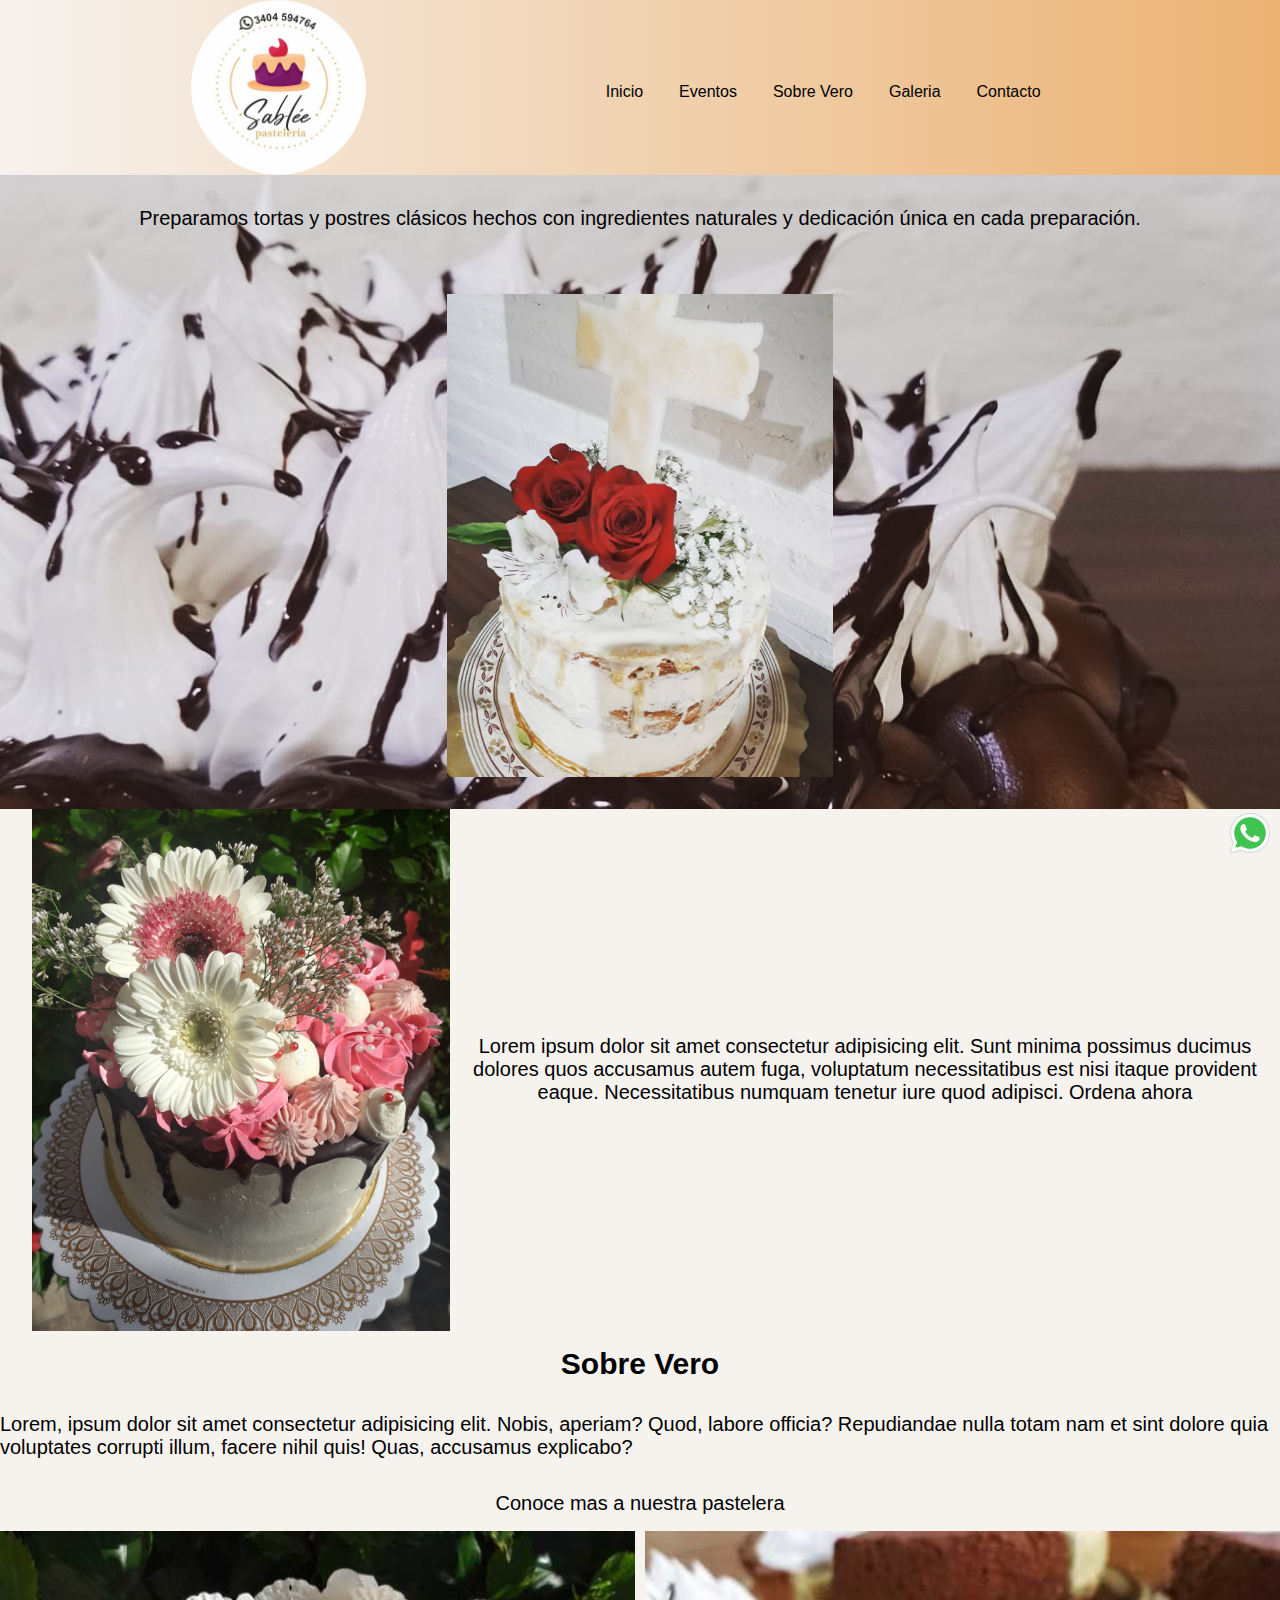
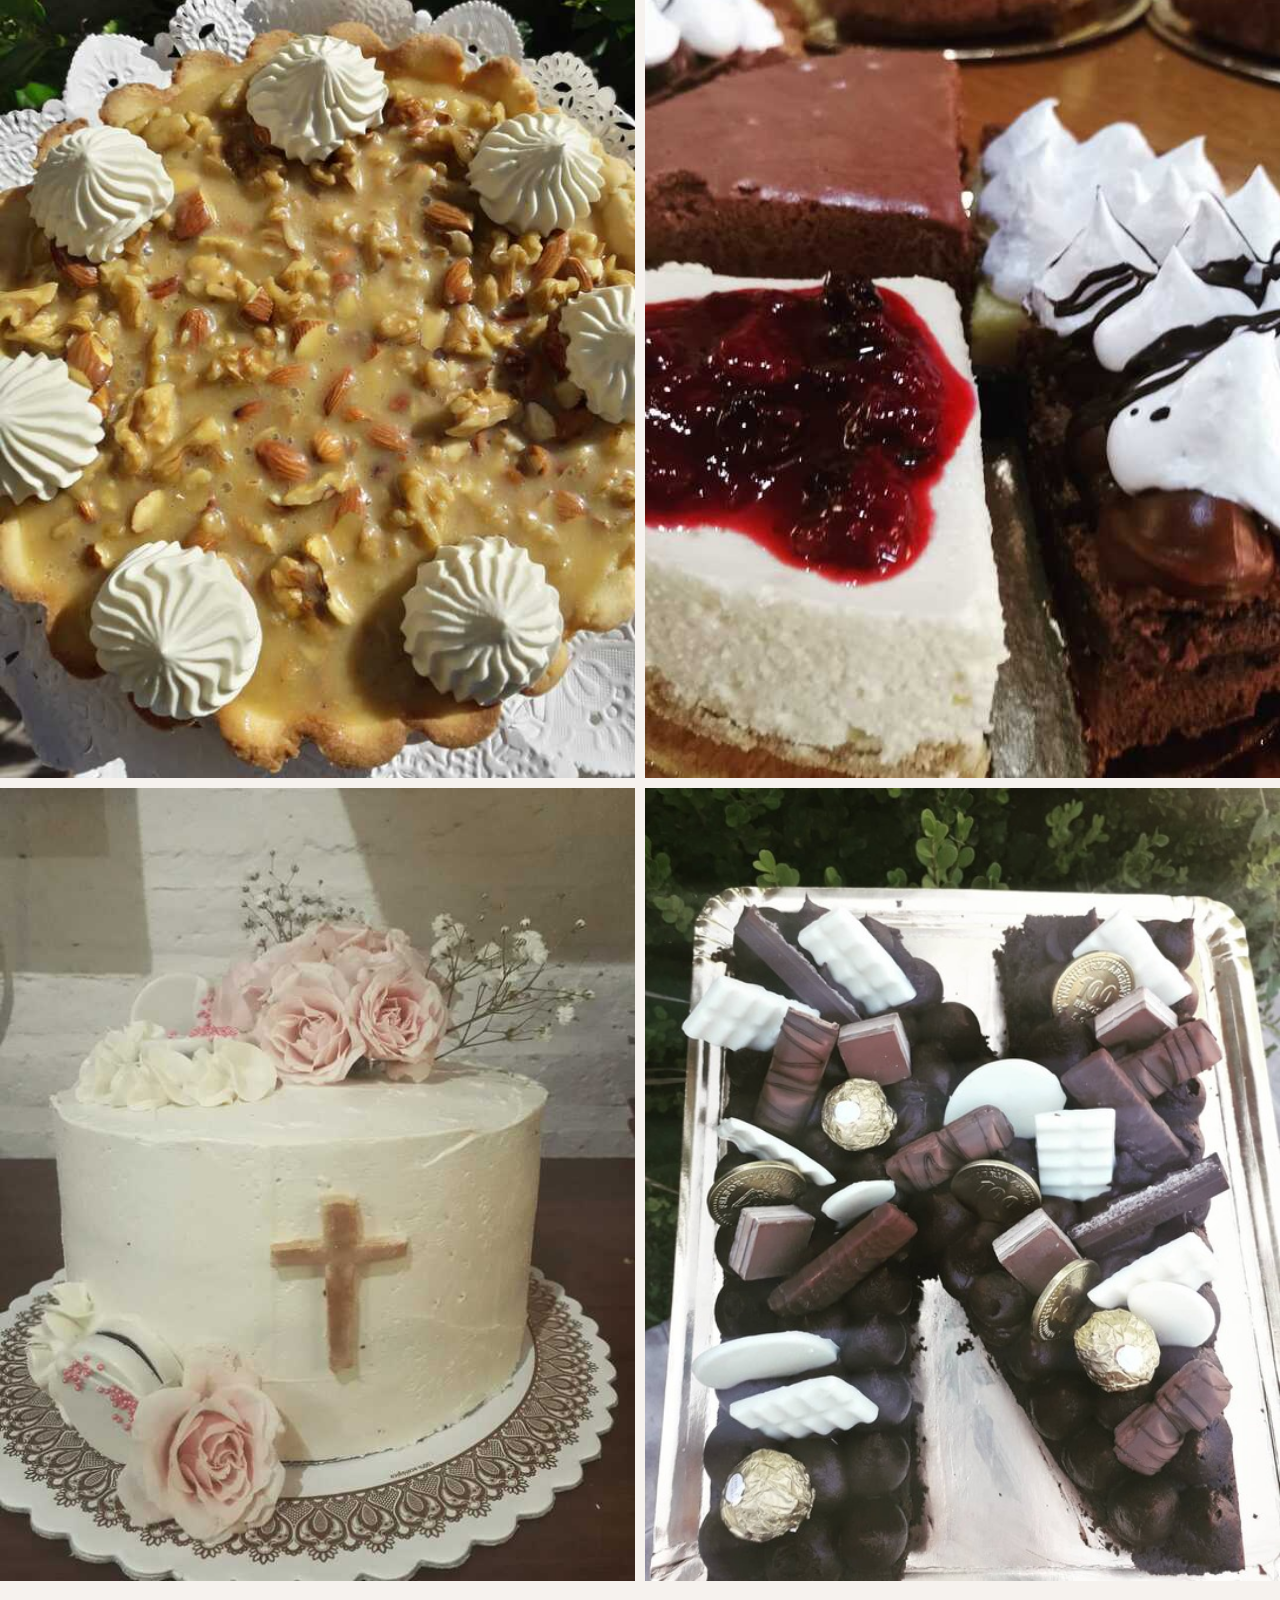
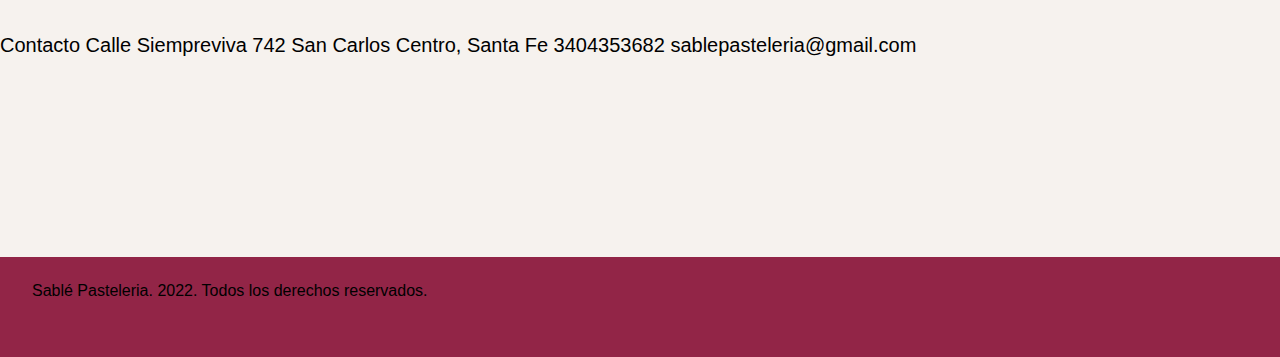
<file: index.html>
<!DOCTYPE html>
<html lang="es">

<head>
    <meta charset="UTF-8">
    <meta http-equiv="X-UA-Compatible" content="IE=edge">
    <meta name="viewport" content="width=device-width, initial-scale=1.0">
    <title>Sablé Pasteleria</title>
    <link rel="stylesheet" href="./style/style.css">
</head>

<body class="mainBody">

    <header class="headerSitio">
        <h1><a href="./index.html">
                <img class="logo" src="./img/sablee-logo1.png" alt="logo-pasteleria" width="175" height="175">
            </a></h1>
        <nav>
            <ul class="navegacion">
                <li><a href="./index.html">Inicio</a></li>
                <li><a href="./pages/eventos.html">Eventos</a></li>
                <li><a href="./pages/sobrevero.html">Sobre Vero</a></li>
                <li><a href="./pages/galeria.html">Galeria</a></li>
                <li><a href="./pages/contacto.html">Contacto</a></li>
            </ul>
        </nav>
    </header>
    <main>

        <section class="seccionUno">
            <p class="parrafoUno">Preparamos tortas y postres clásicos hechos con ingredientes naturales y dedicación
                única en cada preparación.
            </p>
            <img class="imagenUno" src="./img/foto-torta3.jpeg" alt="torta-buttercream">
        </section>

        <div class="botonWhatsApp">
            <a href="https://api.whatsapp.com/send?phone=+543404536328" target="blank"><img
                    src="./img/icono-whatsapp.png" alt="boton-whatsapp"></a>
        </div>



        <section class="seccionDos">
            <p class="parrafoDos">Lorem ipsum dolor sit amet consectetur adipisicing elit. Sunt minima possimus ducimus
                dolores quos
                accusamus autem fuga, voluptatum necessitatibus est nisi itaque provident eaque. Necessitatibus numquam
                tenetur iure quod adipisci.
                <a class="botonOrden" href="./pages/contacto.html">Ordena ahora</a></p>

            <img class="imagenDos" src="./img/foto-torta2.jpeg" alt="torta-flores">
        </section>

        <section class="seccionTres">
            <h2 class="tituloSobreVero">Sobre Vero</h2>
            <p class="parrafoVero">Lorem, ipsum dolor sit amet consectetur adipisicing elit. Nobis, aperiam? Quod,
                labore officia?
                Repudiandae nulla totam nam et sint dolore quia voluptates corrupti illum, facere nihil quis! Quas,
                accusamus explicabo?</p>
            <a class="botonVero" href="./pages/sobrevero.html">Conoce mas a nuestra pastelera</a>
        </section>

        <section class="galeriaSimple">
            <img class="img1" src="./img/foto-tarta1.jpeg" alt="foto-tarta-nueces">
            <img class="img2" src="./img/foto-tortas1.jpeg" alt="foto-tortas-varias">
            <img class="img3" src="./img/torta-confirmacion.jpeg" alt="">
            <img class="img4" src="./img/lettercake.jpeg" alt="">

        </section>

        <section class="seccionInfoRapida">
            <p class="parrafoInfo">
                Contacto

                Calle Siempreviva 742
                San Carlos Centro, Santa Fe
                3404353682
                sablepasteleria@gmail.com
            </p>
            <iframe class="iFrame"
                src="https://www.google.com/maps/embed?pb=!1m18!1m12!1m3!1d3393.570172923776!2d-61.09530668430552!3d-31.727634418551435!2m3!1f0!2f0!3f0!3m2!1i1024!2i768!4f13.1!3m3!1m2!1s0x95b59d9895e7b739%3A0x662f3d6d34bad731!2sTom%C3%A1s%20Lubary%2C%20San%20Carlos%20Centro%2C%20Santa%20Fe!5e0!3m2!1ses!2sar!4v1650145964729!5m2!1ses!2sar"
                width="350" height="200" style="border:0;" allowfullscreen="" loading="lazy"
                referrerpolicy="no-referrer-when-downgrade">
            </iframe>

        </section>
    </main>
    <footer class="footerSitio">
        <p class="parrafoFooter">Sablé Pasteleria. 2022. Todos los derechos reservados.</p>
    </footer>

</body>

</html>
</file>
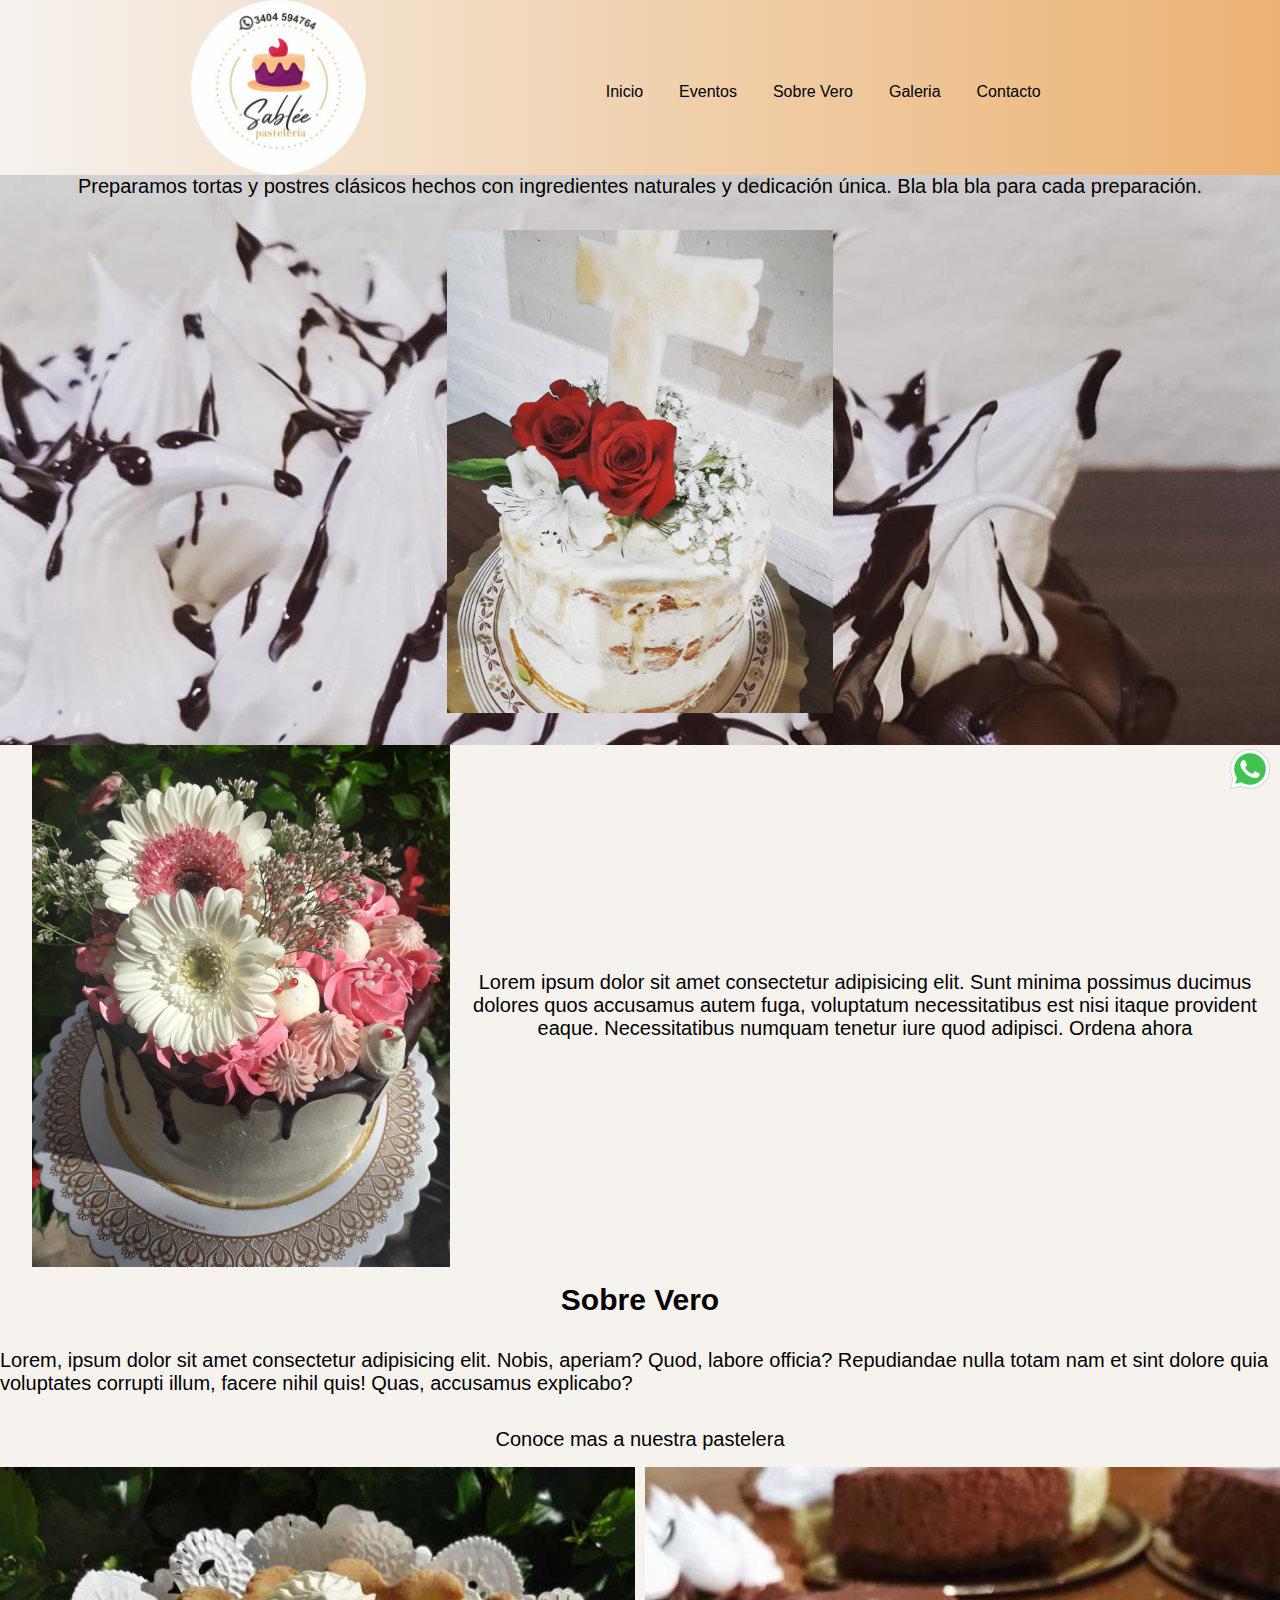
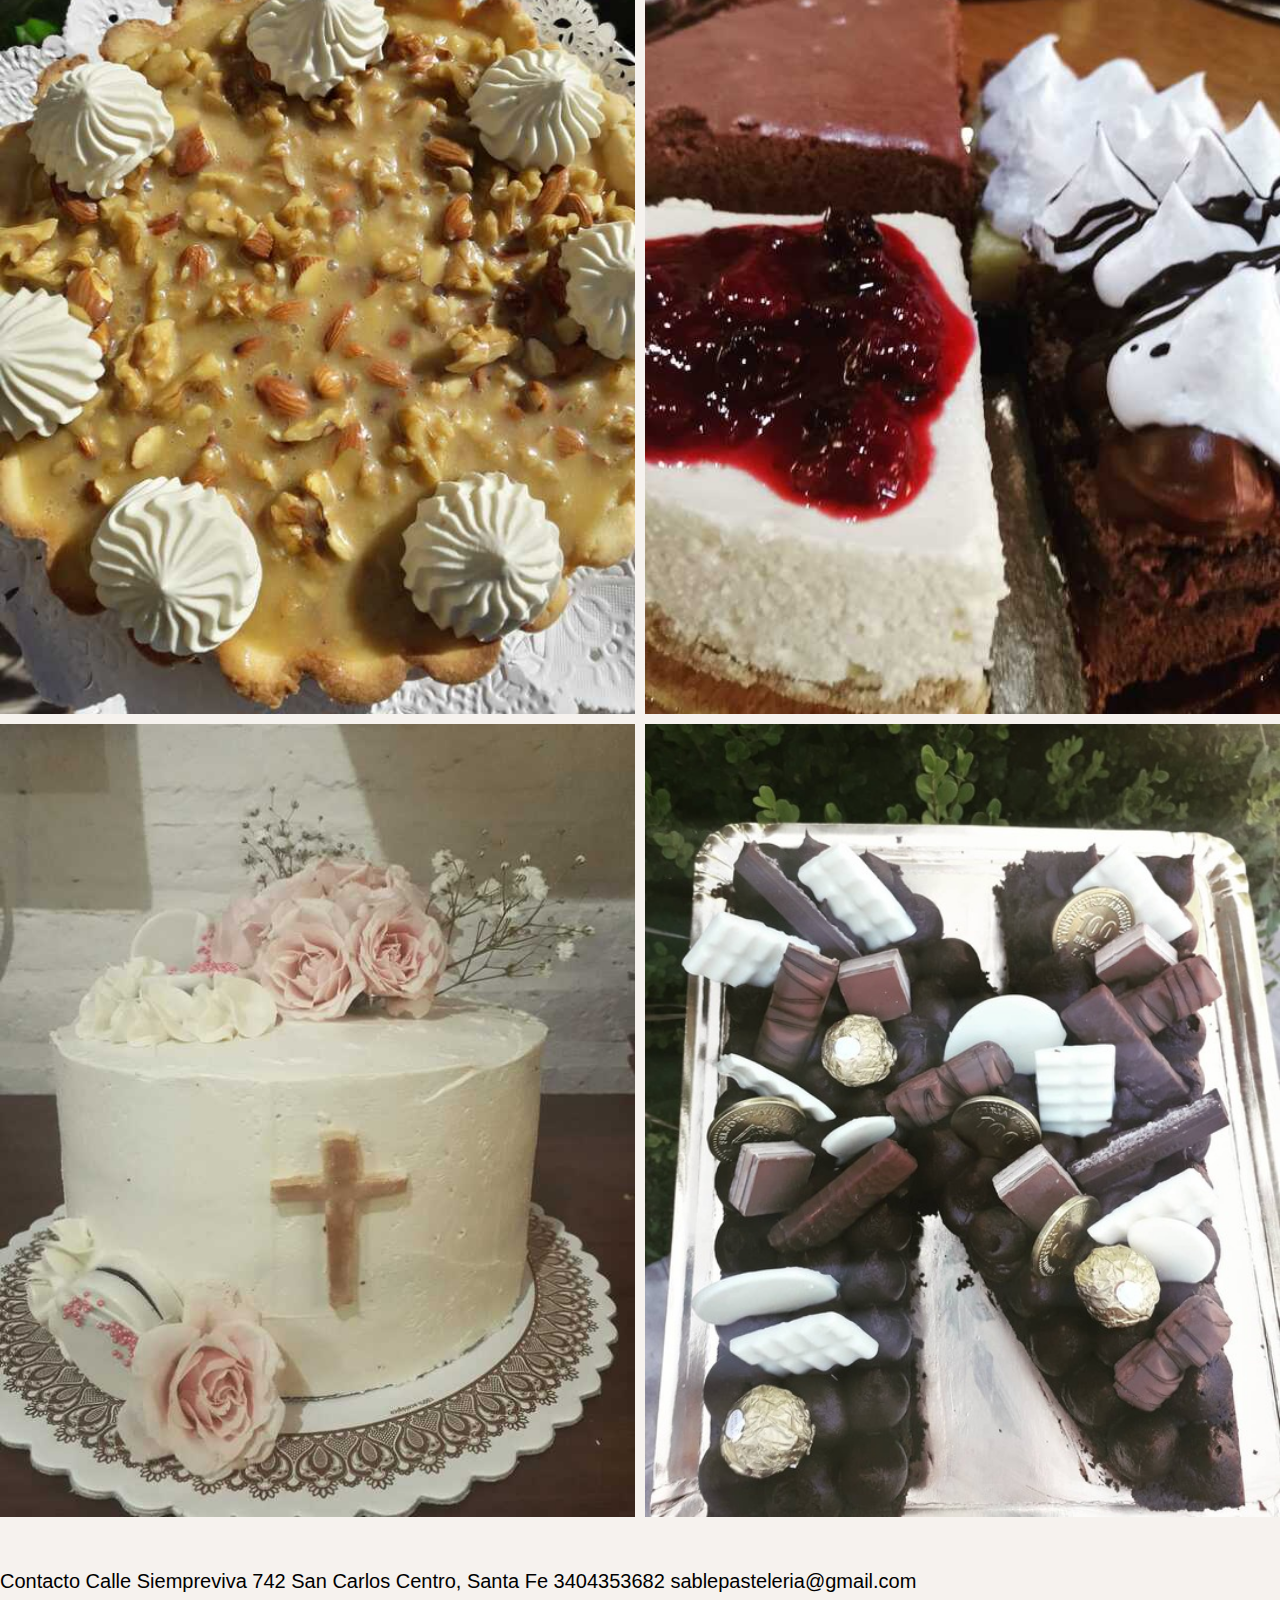
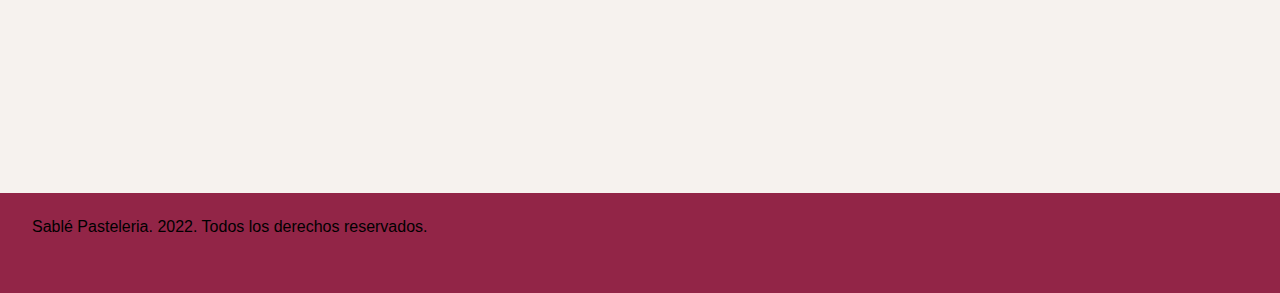
<file: entrega-1/index.html>
<!DOCTYPE html>
<html lang="es">

<head>
    <meta charset="UTF-8">
    <meta http-equiv="X-UA-Compatible" content="IE=edge">
    <meta name="viewport" content="width=device-width, initial-scale=1.0">
    <title>Sablé Pasteleria</title>
    <link rel="stylesheet" href="./style/style.css">
</head>

<body class="mainBody">

    <header class="headerSitio">
        <h1><a href="./index.html">
                <img class="logo" src="./img/sablee-logo1.png" alt="logo-pasteleria" width="175" height="175">
            </a></h1>
        <nav>
            <ul class="navegacion">
                <li><a href="./index.html">Inicio</a></li>
                <li><a href="./pages/eventos.html">Eventos</a></li>
                <li><a href="./pages/sobrevero.html">Sobre Vero</a></li>
                <li><a href="./pages/galeria.html">Galeria</a></li>
                <li><a href="./pages/contacto.html">Contacto</a></li>
            </ul>
        </nav>
    </header>
    <main>

        <section class="seccionUno">
            <p class="parrafoUno">Preparamos tortas y postres clásicos hechos con ingredientes naturales y dedicación
                única. Bla bla bla
                para cada preparación.
            </p>
            <img class="imagenUno" src="./img/foto-torta3.jpeg" alt="torta-buttercream">
        </section>

        <div class="botonWhatsApp">
            <a href="https://api.whatsapp.com/send?phone=+543404536328" target="blank"><img
                    src="./img/icono-whatsapp.png" alt="boton-whatsapp"></a>
        </div>



        <section class="seccionDos">
            <p class="parrafoDos">Lorem ipsum dolor sit amet consectetur adipisicing elit. Sunt minima possimus ducimus
                dolores quos
                accusamus autem fuga, voluptatum necessitatibus est nisi itaque provident eaque. Necessitatibus numquam
                tenetur iure quod adipisci.
                <a class="botonOrden" href="./pages/contacto.html">Ordena ahora</a></p>

            <img class="imagenDos" src="./img/foto-torta2.jpeg" alt="torta-flores">
        </section>

        <section class="seccionTres">
            <h2 class="tituloSobreVero">Sobre Vero</h2>
            <p class="parrafoVero">Lorem, ipsum dolor sit amet consectetur adipisicing elit. Nobis, aperiam? Quod,
                labore officia?
                Repudiandae nulla totam nam et sint dolore quia voluptates corrupti illum, facere nihil quis! Quas,
                accusamus explicabo?</p>
            <a class="botonVero" href="./pages/sobrevero.html">Conoce mas a nuestra pastelera</a>
        </section>

        <section class="galeriaSimple">
            <img class="img1" src="./img/foto-tarta1.jpeg" alt="foto-tarta-nueces">
            <img class="img2" src="./img/foto-tortas1.jpeg" alt="foto-tortas-varias">
            <img class="img3" src="./img/torta-confirmacion.jpeg" alt="">
            <img class="img4" src="./img/lettercake.jpeg" alt="">

        </section>

        <section class="seccionInfoRapida">
            <p class="parrafoInfo">
                Contacto

                Calle Siempreviva 742
                San Carlos Centro, Santa Fe
                3404353682
                sablepasteleria@gmail.com
            </p>
            <iframe class="iFrame"
                src="https://www.google.com/maps/embed?pb=!1m18!1m12!1m3!1d3393.570172923776!2d-61.09530668430552!3d-31.727634418551435!2m3!1f0!2f0!3f0!3m2!1i1024!2i768!4f13.1!3m3!1m2!1s0x95b59d9895e7b739%3A0x662f3d6d34bad731!2sTom%C3%A1s%20Lubary%2C%20San%20Carlos%20Centro%2C%20Santa%20Fe!5e0!3m2!1ses!2sar!4v1650145964729!5m2!1ses!2sar"
                width="350" height="200" style="border:0;" allowfullscreen="" loading="lazy"
                referrerpolicy="no-referrer-when-downgrade">
            </iframe>

        </section>
    </main>
    <footer class="footerSitio">
        <p class="parrafoFooter">Sablé Pasteleria. 2022. Todos los derechos reservados.</p>
    </footer>

</body>

</html>
</file>
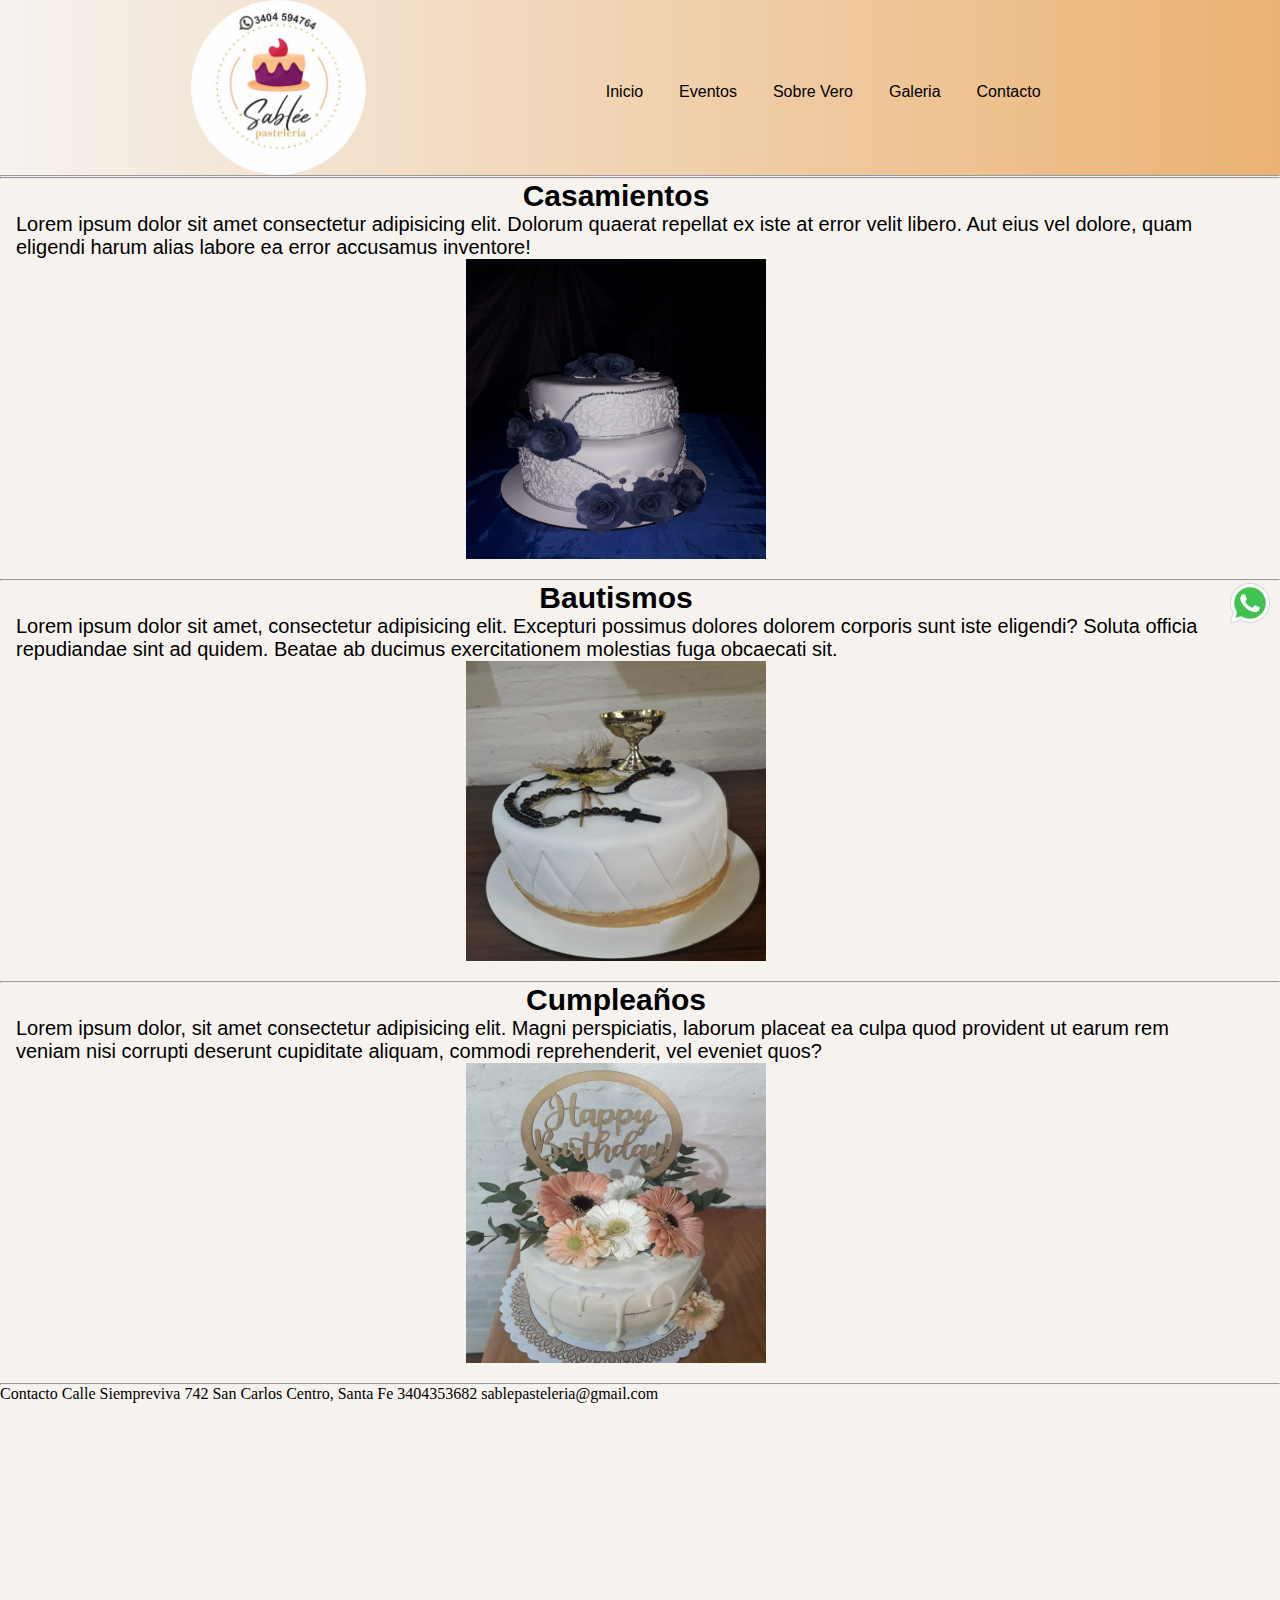
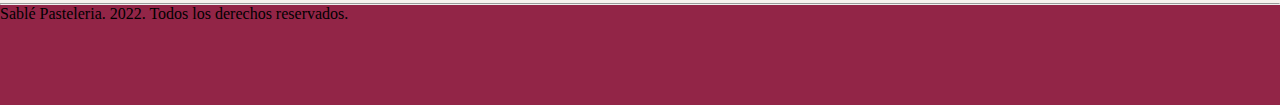
<file: pages/eventos.html>
<!DOCTYPE html>
<html lang="es">

<head>
    <meta charset="UTF-8">
    <meta http-equiv="X-UA-Compatible" content="IE=edge">
    <meta name="viewport" content="width=device-width, initial-scale=1.0">
    <title>Eventos - Sablé Pasteleria</title>
    <link rel="stylesheet" href="../style/style.css">
</head>

<body class="eventosBody">
   
    <header class="headerSitio">
        <h1><a href="../index.html">
            <img src="../img/sablee-logo1.png" alt="logo-pasteleria" width="175" height="175">
        </a></h1>
        <nav>
            <ul class="navegacion">
                <li class="navItem"><a href="../index.html">Inicio</a></li>
                <li class="navItem"><a href="../pages/eventos.html">Eventos</a></li>
                <li class="navItem"><a href="../pages/sobrevero.html">Sobre Vero</a></li>
                <li class="navItem"><a href="../pages/galeria.html">Galeria</a></li>
                <li class="navItem"><a href="../pages/contacto.html">Contacto</a></li>
            </ul>
        </nav>
    </header>
    <hr>
    <main>
       
        <hr>
        <section class="seccionCasamientos">
            <h2>Casamientos</h2>
            <p>
                Lorem ipsum dolor sit amet consectetur adipisicing elit. Dolorum quaerat repellat ex iste at error velit
                libero. Aut eius vel dolore, quam eligendi harum alias labore ea error accusamus inventore!
            </p>
            <img src="../img/foto-casamiento1.jpeg" alt="torta-casamiento" height="300" width="300">
        </section>
        
        <div class="botonWhatsApp">
            <a href="https://api.whatsapp.com/send?phone=+543404536328" target="blank"><img src="../img/icono-whatsapp.png" alt="boton-whatsapp"></a>
        </div>

        <hr>

        <section class="seccionBautismos">
            <h2>Bautismos</h2>
            <p>
                Lorem ipsum dolor sit amet, consectetur adipisicing elit. Excepturi possimus dolores dolorem corporis
                sunt iste eligendi? Soluta officia repudiandae sint ad quidem. Beatae ab ducimus exercitationem
                molestias fuga obcaecati sit.
            </p>
            <img src="../img/foto-bautismo1.jpeg" alt="torta-bautismo" height="300" width="300">
        </section>

        <hr>

        <section class="seccionCumpleanos">
            <h2>Cumpleaños</h2>
            <p>
                Lorem ipsum dolor, sit amet consectetur adipisicing elit. Magni perspiciatis, laborum placeat ea culpa
                quod provident ut earum rem veniam nisi corrupti deserunt cupiditate aliquam, commodi reprehenderit, vel
                eveniet quos?
            </p>
            <img src="../img/foto-cumple1.jpeg" alt="torta-cumpleaños" height="300" width="300">
        </section>
        <hr>
        <section class="seccionInfoRapida">
            <p>
                Contacto
    
                Calle Siempreviva 742
                San Carlos Centro, Santa Fe
                3404353682
                sablepasteleria@gmail.com
            </p>
            <iframe
                src="https://www.google.com/maps/embed?pb=!1m18!1m12!1m3!1d3393.570172923776!2d-61.09530668430552!3d-31.727634418551435!2m3!1f0!2f0!3f0!3m2!1i1024!2i768!4f13.1!3m3!1m2!1s0x95b59d9895e7b739%3A0x662f3d6d34bad731!2sTom%C3%A1s%20Lubary%2C%20San%20Carlos%20Centro%2C%20Santa%20Fe!5e0!3m2!1ses!2sar!4v1650145964729!5m2!1ses!2sar"
                width="350" height="200" style="border:0;" allowfullscreen="" loading="lazy"
                referrerpolicy="no-referrer-when-downgrade">
            </iframe>
            
        </section>
    </main>

    <hr>
    <footer class="footerSitio">
        <p>Sablé Pasteleria. 2022. Todos los derechos reservados.</p>
    </footer>
</body>

</html>
</file>
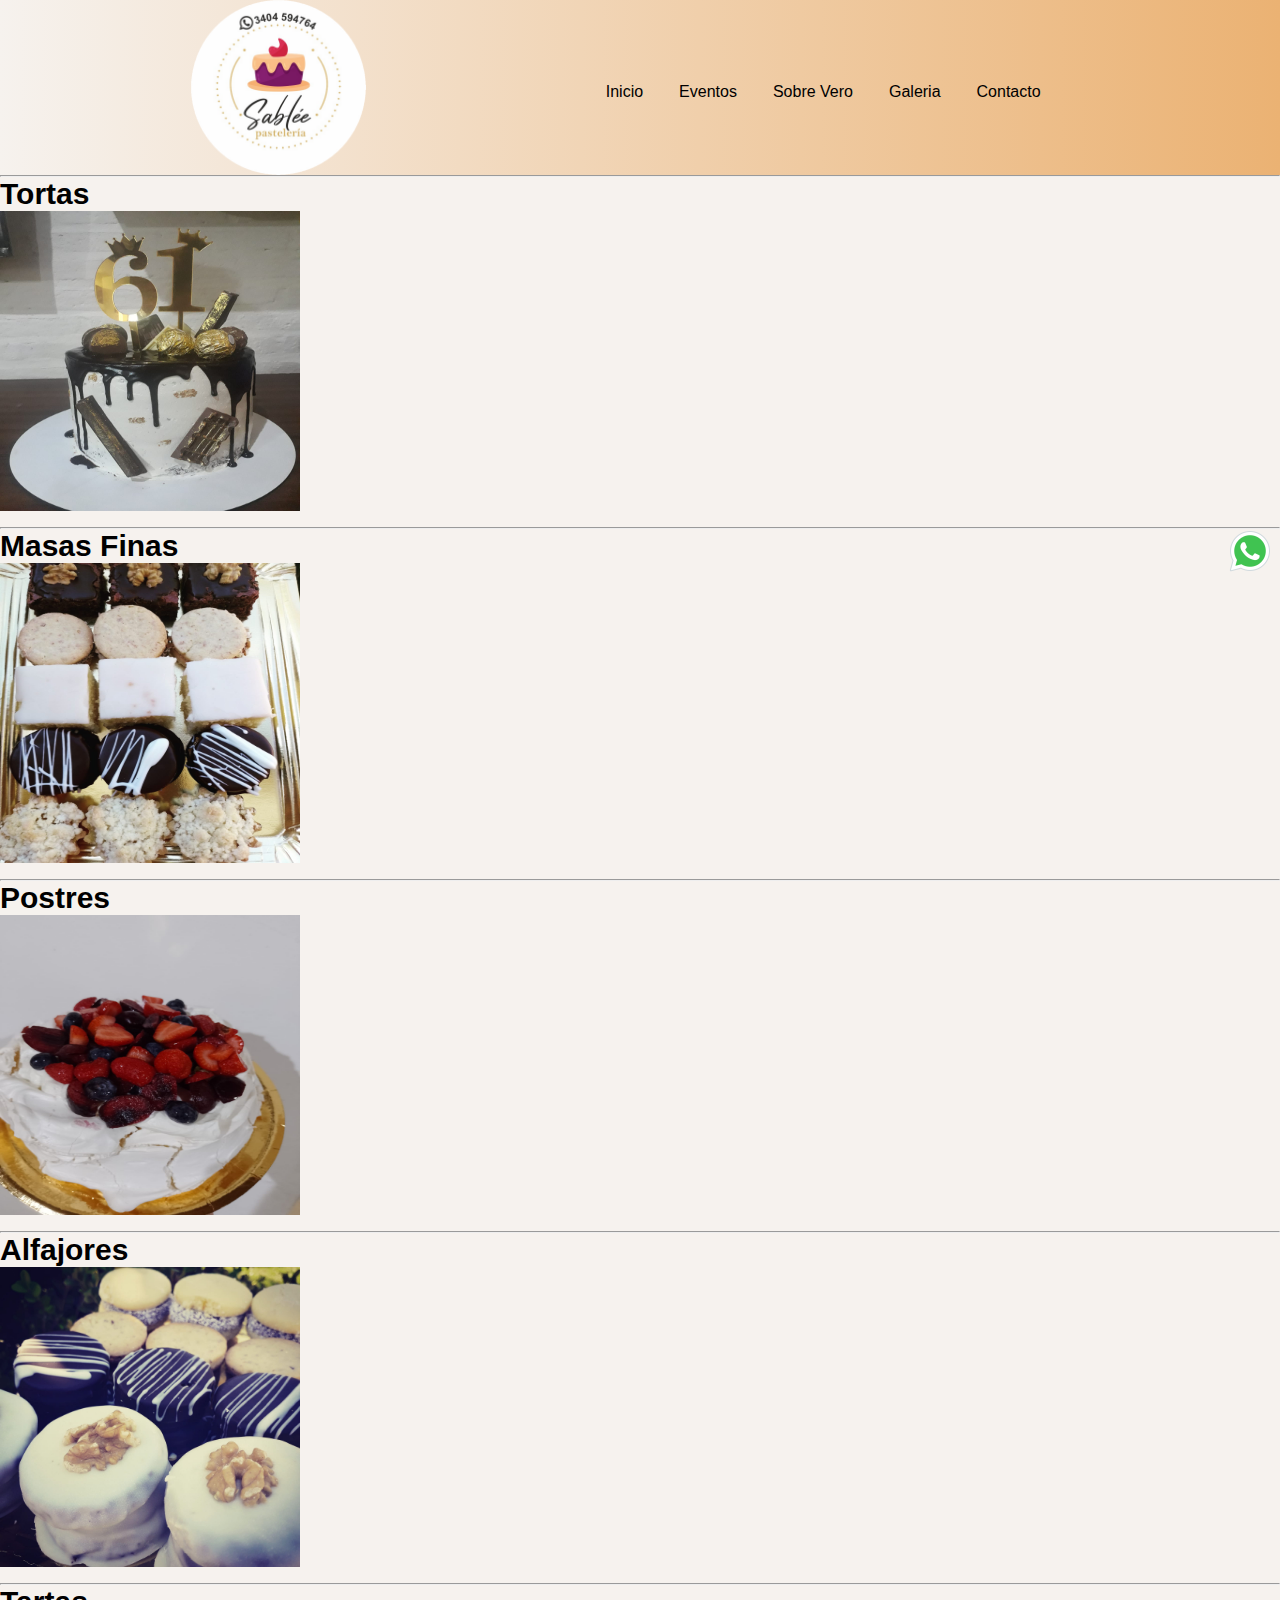
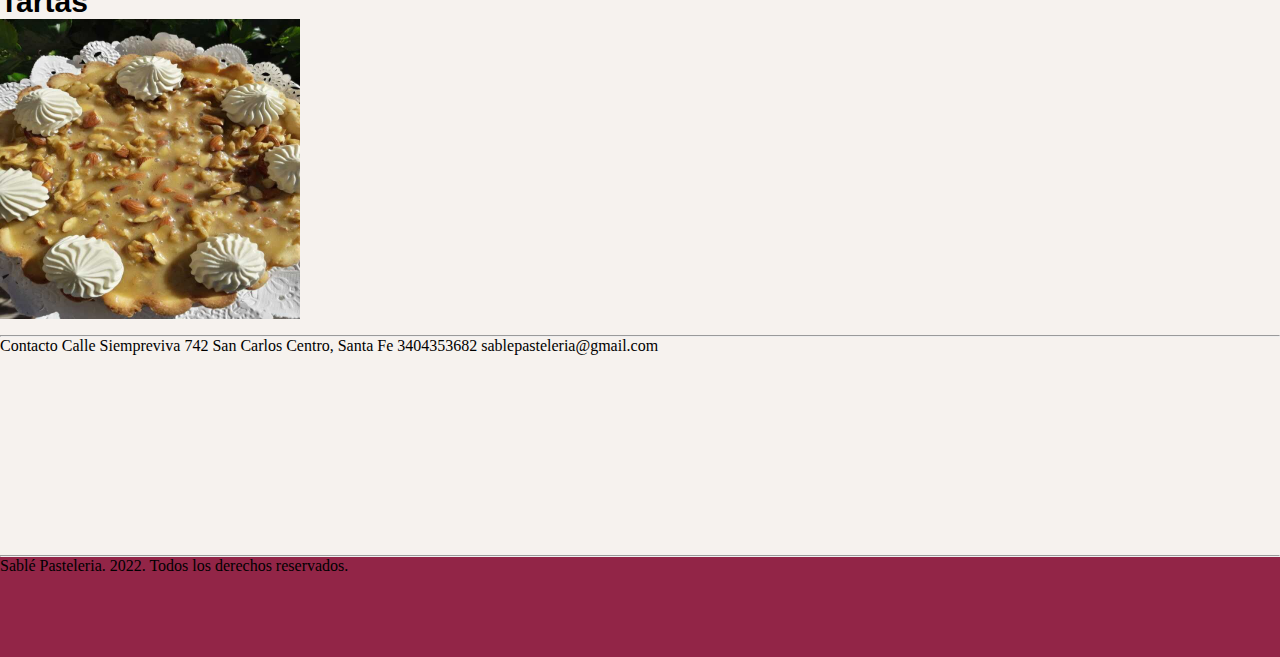
<file: pages/galeria.html>
<!DOCTYPE html>
<html lang="es">
<head>
    <meta charset="UTF-8">
    <meta http-equiv="X-UA-Compatible" content="IE=edge">
    <meta name="viewport" content="width=device-width, initial-scale=1.0">
    <title>Galeria - Sablé Pasteleria</title>
    <link rel="stylesheet" href="../style/style.css">
</head>
<body class="galeriaBody">
    
    <header class="headerSitio">
        <h1><a href="../index.html">
            <img src="../img/sablee-logo1.png" alt="logo-pasteleria" width="175" height="175">
        </a></h1>
        <nav>
            <ul class="navegacion">
                <li class="navItem"><a href="../index.html">Inicio</a></li>
                <li class="navItem"><a href="../pages/eventos.html">Eventos</a></li>
                <li class="navItem"><a href="../pages/sobrevero.html">Sobre Vero</a></li>
                <li class="navItem"><a href="../pages/galeria.html">Galeria</a></li>
                <li class="navItem"><a href="../pages/contacto.html">Contacto</a></li>
            </ul>
        </nav>
    </header>
    <main>
        
        <hr>
        <section class= "seccionTortas">
            <h2>Tortas</h2>
            <img src="../img/foto-cumple2.jpeg" alt="torta-dripcake" height="300" width="300">
        </section>

        <div class="botonWhatsApp">
            <a href="https://api.whatsapp.com/send?phone=+543404536328" target="blank"><img src="../img/icono-whatsapp.png" alt="boton-whatsapp"></a>
        </div>
        
        <hr>

        <section class="seccionMasasFinas">
            <h2>Masas Finas</h2>
            <img src="../img/foto.masasdulces1.jpeg" alt="masas-finas" height="300" width="300">
        </section>
        
        <hr>

        <section class="seccionPostres">
            <h2>Postres</h2>
            <img src="../img/foto-postre1.jpeg" alt="postre-cheesecake" height="300" width="300">
        </section>

        <hr>

        <section class="seccionAlfajores">
            <h2>Alfajores</h2>
            <img src="../img/foto-alfajores1.jpeg" alt="aljores-varios" height="300" width="300">
        </section>

        <hr>

        <section class="seccionTartas">
            <h2>Tartas</h2>
            <img src="../img/foto-tarta1.jpeg" alt="foto-tarta-nueces" height="300" width="300">
        </section>
        <hr>
        <section class="seccionInfoRapida">
            <p>
                Contacto
    
                Calle Siempreviva 742
                San Carlos Centro, Santa Fe
                3404353682
                sablepasteleria@gmail.com
            </p>
            <iframe
                src="https://www.google.com/maps/embed?pb=!1m18!1m12!1m3!1d3393.570172923776!2d-61.09530668430552!3d-31.727634418551435!2m3!1f0!2f0!3f0!3m2!1i1024!2i768!4f13.1!3m3!1m2!1s0x95b59d9895e7b739%3A0x662f3d6d34bad731!2sTom%C3%A1s%20Lubary%2C%20San%20Carlos%20Centro%2C%20Santa%20Fe!5e0!3m2!1ses!2sar!4v1650145964729!5m2!1ses!2sar"
                width="350" height="200" style="border:0;" allowfullscreen="" loading="lazy"
                referrerpolicy="no-referrer-when-downgrade">
            </iframe>
            
        </section>

     </main>
    
     <hr>

     <footer class="footerSitio">
        <p>Sablé Pasteleria. 2022. Todos los derechos reservados.</p>
    </footer>
</body>

</html>
</file>
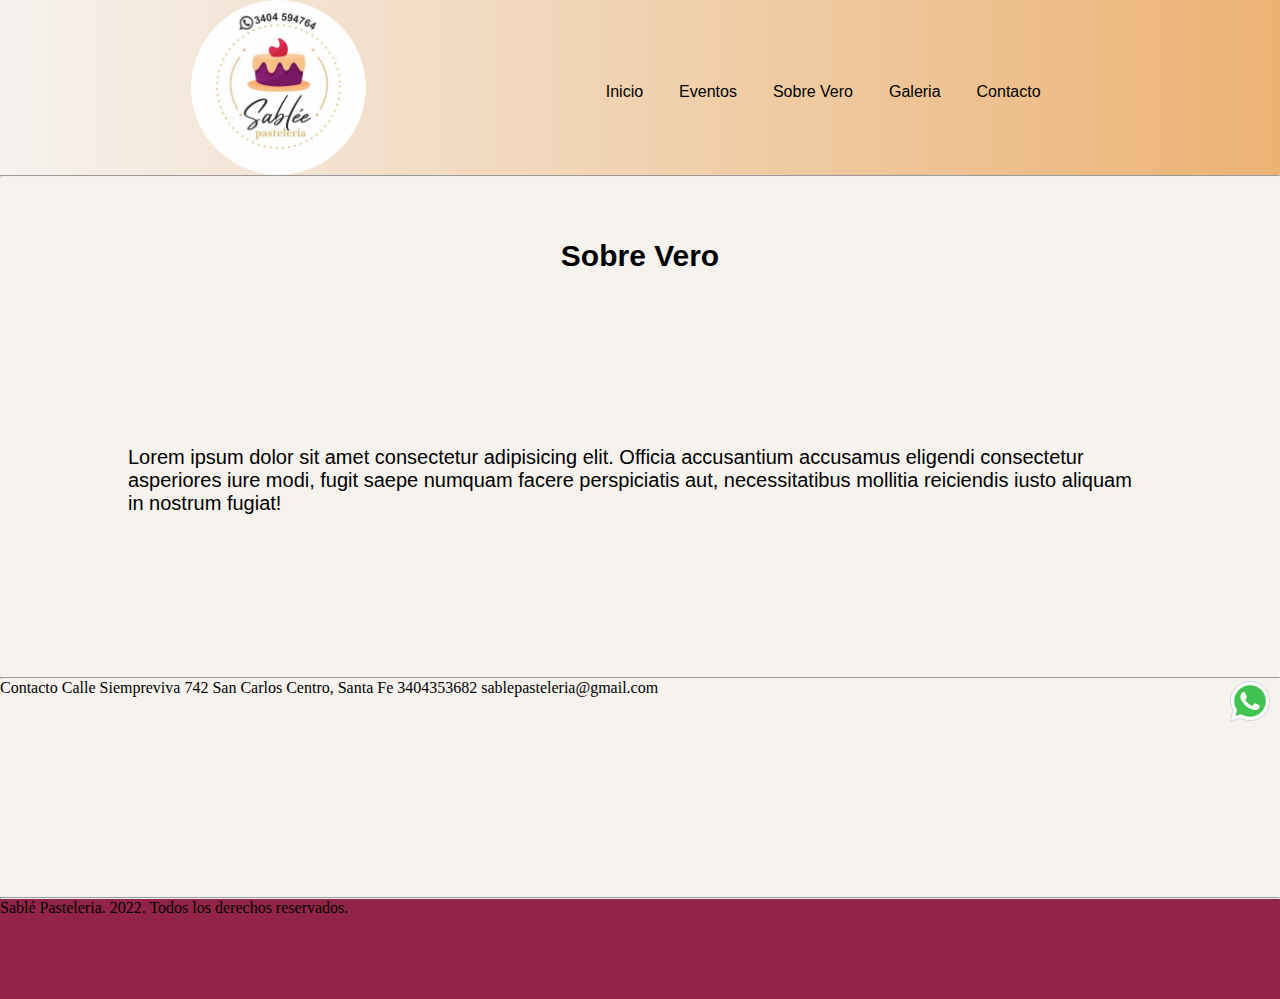
<file: pages/sobrevero.html>
<!DOCTYPE html>
<html lang="es">

<head>
    <meta charset="UTF-8">
    <meta http-equiv="X-UA-Compatible" content="IE=edge">
    <meta name="viewport" content="width=device-width, initial-scale=1.0">
    <title>Sobre Vero - Sablé Pasteleria</title>
    <link rel="stylesheet" href="../style/style.css">
</head>

<body class="infoBody">
     <header class="headerSitio">
        <h1><a href="../index.html">
            <img src="../img/sablee-logo1.png" alt="logo-pasteleria" width="175" height="175">
        </a></h1>
        <nav>
            <ul class="navegacion">
                <li class="navItem"><a href="../index.html">Inicio</a></li>
                <li class="navItem"><a href="../pages/eventos.html">Eventos</a></li>
                <li class="navItem"><a href="../pages/sobrevero.html">Sobre Vero</a></li>
                <li class="navItem"><a href="../pages/galeria.html">Galeria</a></li>
                <li class="navItem"><a href="../pages/contacto.html">Contacto</a></li>
            </ul>

        </nav>
    </header>
    <main>
        
        <hr>
        <section class="sobreVero">
            <h2>Sobre Vero</h2>
            <!--Acá iria una o dos fotos de mi mamá (la pastelera) pero todavia no saque una-->
            <p>Lorem ipsum dolor sit amet consectetur adipisicing elit. Officia accusantium accusamus eligendi
                consectetur asperiores iure modi, fugit saepe numquam facere perspiciatis aut, necessitatibus mollitia
                reiciendis iusto aliquam in nostrum fugiat!</p>
        </section>
        <div class="botonWhatsApp">
            <a href="https://api.whatsapp.com/send?phone=+543404536328" target="blank"><img src="../img/icono-whatsapp.png" alt="boton-whatsapp"></a>
        </div>
        <hr>
        <section class="seccionInfoRapida">
            <p>
                Contacto
    
                Calle Siempreviva 742
                San Carlos Centro, Santa Fe
                3404353682
                sablepasteleria@gmail.com
            </p>
            <iframe
                src="https://www.google.com/maps/embed?pb=!1m18!1m12!1m3!1d3393.570172923776!2d-61.09530668430552!3d-31.727634418551435!2m3!1f0!2f0!3f0!3m2!1i1024!2i768!4f13.1!3m3!1m2!1s0x95b59d9895e7b739%3A0x662f3d6d34bad731!2sTom%C3%A1s%20Lubary%2C%20San%20Carlos%20Centro%2C%20Santa%20Fe!5e0!3m2!1ses!2sar!4v1650145964729!5m2!1ses!2sar"
                width="350" height="200" style="border:0;" allowfullscreen="" loading="lazy"
                referrerpolicy="no-referrer-when-downgrade">
            </iframe>
            
        </section>
    </main>
    <hr>
    <footer class="footerSitio">
        <p>Sablé Pasteleria. 2022. Todos los derechos reservados.</p>
    </footer>
</body>

</html>
</file>
<file: style/style.css>
* {
    margin: 0;
    padding: 0;
    box-sizing: border-box
}

@import url('https://fonts.googleapis.com/css2?family=Roboto:wght@500&display=swap');

/*Probar comentar los height en el caso de que se rompan al probar el responsive
Revisar el ultimo cuarto de la clase de Grids V2 para ir corrigiendo el responsive.*/


.headerSitio {
    position: sticky;
    top: 0;
    height: 175px;
    width: 100%;
    background-image: linear-gradient(to right, #f6f2ee, #ebb273);
    display: flex;
    flex-flow: row wrap;
    justify-content: space-evenly;
    align-items: center;
    grid-area: header;
}

.logo{
    cursor: pointer;
}

li, a {
    font-family: 'Roboto', sans-serif;
    font-weight: 500;
    font-size: 16px;
    text-decoration: none;
    color: black;
    
    
}

.navegacion {
    list-style-type: none;
    padding-right: 2rem;
    padding-left: 2rem;
    flex-flow: column wrap;
}

.navegacion li {
    display: inline-block;
    padding: 1rem;
}

.navegacion li a{
    transition: all 0.3s ease 0s;
    
}

.navegacion li a:hover {
    color: #922547;
    font-size: 20px;
}

.botonWhatsApp img{
    position: fixed;
    right: 0.5%;
    
}

/*PAGINA INDEX*/


.seccionUno {
    font-family: 'Roboto', sans-serif;
    font-size: 20px;
    font-weight: 500;
    height: 23%;
    background-color: #f6f2ee;
    display: flex;
    flex-flow: row-reverse wrap;
    justify-content: center;
    align-items: center;
    background-image: url(../img/foto-torta1.jpeg);
    background-repeat: no-repeat;
    background-size: cover;
    grid-area: seccionUno;
    text-align: center;
    
    
}
.imagenUno {
    padding: 2rem 2rem 2rem 2rem;
    width: 450px;
    height:  auto;
}

.parrafoUno {
    padding: 2rem 1rem 2rem 1rem;
    

}

.seccionDos {
    font-family: 'Roboto', sans-serif;
    font-size: 20px;
    font-weight: 500;
    height: 23% ;
    background-color: #f6f2ee;
    display: flex;
    flex-flow: row;
    justify-content: center;
    align-items: center;
    text-align: center;
    grid-area: seccionDos;
}

.parrafoDos {
    order: 1;
    margin: 5px 5px 5px 5px;
}

.imagenDos {
    width: 450px;
    height: auto;
    padding-left: 2rem;
    order: 0;
}

.botonOrden {
    transition: all 0.3s ease 0s;
    font-family: 'Roboto', sans-serif;
    font-size: 20px;
    font-weight: 500;  
    order: 2;
}

.seccionDos a:hover {
    color: #922547;
}

.seccionTres{
    font-family: 'Roboto', sans-serif;
    background-color: #f6f2ee;
    font-size: 20px;
    font-weight: 500;
    height: 200px ;
    width: 100%;
    display: flex;
    flex-flow: row wrap;
    justify-content: center;
    align-items: center;
    grid-area: seccionTres;
}

.seccionTres a {
    transition: all 0.3s ease 0s;
    font-family: 'Roboto', sans-serif;
    font-size: 20px;
    font-weight: 500;
}

.seccionTres a:hover {
    color: #922547;
}

.tituloSobreVero {
    order: 0;
    text-align: end;
}

.galeriaSimple {
    background-color: #f6f2ee;
    display: grid;
    grid-template-rows: repeat(2, 1fr);
    grid-template-columns: repeat(2, 1fr);
    grid-template-areas:
    "imagen1 imagen2"
    "imagen3 imagen4";
    gap: 10px; 
}

.img1 {
    
    object-fit: cover;
    grid-area: imagen1;
    width: 100%; 
}

.img2 {
    
    object-fit: cover;
    grid-area: imagen2;
    width: 100%;
    height: 100%; 
}

.img3 {
    
    object-fit: cover;
    grid-area: imagen3;
    width: 100%;  
}

.img4 {
    
    object-fit: cover;
    grid-area: imagen4;
    width: 100%;
}

@media screen and (max-width: 768px) {
    .galeriaSimple {
        background-color: #f6f2ee;
        display: grid;
        grid-template-rows: repeat(1, 1fr);
        grid-template-columns: repeat(1, 1fr);
        grid-template-areas:
        "imagen1"
        "imagen2"
        "imagen3"
        "imagen4";
    }  
}

.seccionInfoRapida {
    height: 500px auto;
    width: 100%;
    background-color: #f6f2ee;
    display: flex;
    justify-content: flex-start;
    align-items: flex-start;
    flex-flow:  column wrap;
    grid-area: infoRapida;
}

.parrafoInfo {
    font-family: 'Roboto', sans-serif;
    font-size: 20px;
    font-weight: 500;
    
}


.footerSitio {
    height: 100px;
    width: 100%;
    background-color: #922547;
    display: flex;
    flex-flow: row wrap;
    justify-content: flex-start;
    grid-area: footer;
}

.parrafoFooter {
    font-family: 'Roboto', sans-serif;
    font-size: 16px;
    font-weight: 500;
    padding-top: 25px;
    padding-left: 2rem;
}

/*PAGINA SOBRE VERO*/

.sobreVero  {
    font-family: 'Roboto', sans-serif;
    font-size: 20px;
    font-weight: 500;
    height: 500px ;
    width: 100%;
    background-color: #f6f2ee;
    display: flex;
    flex-flow: row wrap;
    justify-content: center;
    align-items: center;
    grid-area: sobreVero;

}
    
.sobreVero p {
    padding: 50px 10% 100px 10%;
}

/*PAGINA GALERIA*/

.seccionTortas  {
    font-family: 'Roboto', sans-serif;
    font-size: 20px;
    font-weight: 250;
    height: 350px ;
    width: 100%;
    background-color: #f6f2ee;
    display: flex;
    flex-flow: column wrap;
    justify-content: flex-start;
    align-items: flex-start;
    grid-area: tortas;

}

.seccionMasasFinas  {
    font-family: 'Roboto', sans-serif;
    font-size: 20px;
    font-weight: 250;
    height: 350px ;
    width: 100%;
    background-color: #f6f2ee;
    display: flex;
    flex-flow: column wrap;
    justify-content: flex-start;
    align-items: flex-start;
    grid-area: masasFinas;

}

.seccionPostres  {
    font-family: 'Roboto', sans-serif;
    font-size: 20px;
    font-weight: 250;
    height: 350px ;
    width: 100%;
    background-color: #f6f2ee;
    display: flex;
    flex-flow: column wrap;
    justify-content: flex-start;
    align-items: flex-start;
    grid-area: postres;

}

.seccionAlfajores  {
    font-family: 'Roboto', sans-serif;
    font-size: 20px;
    font-weight: 250;
    height: 350px ;
    width: 100%;
    background-color: #f6f2ee;
    display: flex;
    flex-flow: column wrap;
    justify-content: flex-start;
    align-items: flex-start;
    grid-area: alfajores;

}

.seccionTartas  {
    font-family: 'Roboto', sans-serif;
    font-size: 20px;
    font-weight: 250;
    height: 350px ;
    width: 100%;
    background-color: #f6f2ee;
    display: flex;
    flex-flow: column wrap;
    justify-content: flex-start;
    align-items: flex-start;
    grid-area: tartas;
}

/*PAGINA EVENTOS*/

.seccionCasamientos  {
    font-family: 'Roboto', sans-serif;
    font-size: 20px;
    font-weight: 250;
    height: 400px ;
    width: 100%;
    padding-left: 1rem;
    padding-right: 4rem;
    background-color: #f6f2ee;
    display: flex;
    flex-flow: column wrap;
    justify-content: flex-start;
    align-items: center;
    grid-area: casamientos;
}

.seccionCasamientos img {
    height: 300px auto;
    width: 300px auto;
    
}

.seccionBautismos  {
    font-family: 'Roboto', sans-serif;
    font-size: 20px;
    font-weight: 250;
    height: 400px ;
    width: 100%;
    padding-left: 1rem;
    padding-right: 4rem;
    background-color: #f6f2ee;
    display: flex;
    flex-flow: column wrap;
    justify-content: flex-start;
    align-items: center;
    grid-area: bautismos;
}

.seccionBautismos img {
    height: 300px auto;
    width: 300px auto;
    
}

.seccionCumpleanos  {
    font-family: 'Roboto', sans-serif;
    font-size: 20px;
    font-weight: 250;
    height: 400px ;
    width: 100%;
    padding-left: 1rem;
    padding-right: 4rem;
    background-color: #f6f2ee;
    display: flex;
    flex-flow: column wrap;
    justify-content: flex-start;
    align-items: center;
    grid-area: cumpleanos;
}

.seccionCumpleanos img {
    height: 300px auto;
    width: 300px auto;
    
}

/*PAGINA CONTACTO*/

.seccionContacto  {
    font-family: 'Roboto', sans-serif;
    font-size: 20px;
    font-weight: 250;
    height: 550px ;
    width: 100%;
    background-color: #f6f2ee;
    display: flex;
    flex-flow: column wrap;
    justify-content: center;
    align-items: center;
    grid-area: contacto;

}

form {
    width: 90%;
    width: 600px
}

.formularioContacto {
    margin-top: 25px;
    margin-bottom: 30px;
    position: relative;
}

input, textarea {
    width: 100%;
    padding: 10px;
    outline: 0;
    border: 1px solid black;
    color: black;
    background: transparent;
    font-size: 15px;
}

label {
    height: 100%;
    position: absolute;
    left: 0;
    top: 0;
    padding: 10px;
    color: black;
    cursor: text;
    transition: 0.2s;
}

button {
    padding: 0px;
    color: black;
    outline: none;
    background: transparent;
    border: 1px solid black;
    width: 100%;
    cursor: pointer;
}

input:focus~label,
input:valid~label,
textarea:focus~label,
textarea:valid~label {
    top: -35px;
    font-size: 14px;
}

.nombreNumero {
    display: flex;
    align-items: center;
    justify-content: space-between;
}

.nombreNumero .formularioContacto {
    flex-basis: 48%;

}

.mapa {
    font-family: 'Roboto', sans-serif;
    font-size: 20px;
    font-weight: 250;
    height: 400px ;
    width: 100%;
    padding-left: 1rem;
    padding-right: 4rem;
    background-color: #f6f2ee;
    display: flex;
    flex-flow: column;
    justify-content: flex-start;
    align-items: flex-start;
}

/*SITIO VERSION ESCRITORIO*/

@media screen and (max-width:1024px){
    

    .mainBody {
        display: grid;
        grid-template-areas: 
        "header header"
        "seccionUno seccionDos"
        "seccionTres seccionTres"
        "infoRapida infoRapida"
        "imagenCarrete imagenCarrete"
        "imagenCarreteB imagenCarreteB"
        "footer footer";
    }

    .galeriaBody {
        display: grid;
        grid-template-areas: 
        "header"
        "tortas"
        "masasFinas"
        "postres"
        "alfajores"
        "tartas"
        "infoRapida"
        "footer";
    }

    .eventosBody {
        display: grid;
        grid-template-areas: 
        "header header"
        "casamientos casamientos"
        "bautismos bautismos"
        "cumpleanos cumpleanos"
        "infoRapida infoRapida"
        "footer footer";
    }

    .infoBody {
        display: grid;
        grid-template-areas: 
        "header"
        "sobreVero"
        "infoRapida"
        "footer";
    }

    .contactoBody {
        display: grid;
        grid-template-areas: 
        "header"
        "contacto"
        "infoRapida"
        "footer";
    }
}

/*SITIO VERSION TABLETS*/

@media screen and (max-width: 768px) {
    .mainBody {
        display: grid;
        grid-template-areas: 
        "header header"
        "seccionUno seccionDos"
        "seccionTres seccionTres"
        "infoRapida infoRapida"
        "footer footer";
    }

    .eventosBody {
        display: grid;
        grid-template-areas: 
        "header header"
        "casamientos casamientos"
        "bautismos bautismos"
        "cumpleanos cumpleanos"
        "infoRapida infoRapida"
        "footer footer";
    }

    .infoBody {
        display: grid;
        grid-template-areas: 
        "header"
        "sobreVero"
        "infoRapida"
        "footer";
    }

    .eventosBody {
        display: grid;
        grid-template-areas: 
        "header header"
        "casamientos casamientos"
        "bautismos bautismos"
        "cumpleanos cumpleanos"
        "infoRapida infoRapida"
        "footer footer";
    }

    .contactoBody {
        display: grid;
        grid-template-areas: 
        "header"
        "contacto"
        "infoRapida"
        "footer";
    }
}

/*CAMBIOS GENERALES PARA EL RESPONSIVE*/

@media screen and (max-width: 705px) {
    .navegacion {
        flex-flow: column wrap;
    }
    .logo {
        display: none;
    }
}

/*SITIO VERSION CELULAR*/

@media screen and (max-width:411px){
    .mainBody {
        display: grid;
        grid-template-areas: 
        "header header"
        "seccionUno seccionDos"
        "seccionTres seccionTres"
        "infoRapida infoRapida"
        "footer footer";
    }
    


   

    .seccionDos img {
        display: none;
    }

    .eventosBody {
        display: grid;
        grid-template-areas: 
        "header header"
        "casamientos casamientos"
        "bautismos bautismos"
        "cumpleanos cumpleanos"
        "infoRapida infoRapida"
        "footer footer";
    }

    .infoBody {
        display: grid;
        grid-template-areas: 
        "header"
        "sobreVero"
        "infoRapida"
        "footer";
    }

    .galeriaBody {
        display: grid;
        grid-template-areas: 
        "header"
        "tortas"
        "masasFinas"
        "postres"
        "alfajores"
        "tartas"
        "infoRapida"
        "footer";
    }

    .contactoBody {
        display: grid;
        grid-template-areas: 
        "header"
        "contacto"
        "infoRapida"
        "footer";
    }

    .seccionInfoRapida {
        flex-flow: row wrap;
    }

    .seccionInfoRapida iframe {
        width: 350 auto;
        height: 350 auto;
    }
}

@media screen and (max-width: 320px) {
    .headerSitio {
        display: none  ;
    }

    
}

/*Aplica flex column para el nav y el resto de las secciones 
(display column)*/
</file>
<file: entrega-1/style/style.css>
* {
    margin: 0;
    padding: 0;
    box-sizing: border-box
}

@import url('https://fonts.googleapis.com/css2?family=Roboto:wght@500&display=swap');

/*Probar comentar los height en el caso de que se rompan al probar el responsive
Revisar el ultimo cuarto de la clase de Grids V2 para ir corrigiendo el responsive.*/


.headerSitio {
    position: sticky;
    top: 0;
    height: 175px;
    width: 100%;
    background-image: linear-gradient(to right, #f6f2ee, #ebb273);
    display: flex;
    flex-flow: row wrap;
    justify-content: space-evenly;
    align-items: center;
    grid-area: header;
}

.logo{
    cursor: pointer;
}

li, a {
    font-family: 'Roboto', sans-serif;
    font-weight: 500;
    font-size: 16px;
    text-decoration: none;
    color: black;
    
    
}

.navegacion {
    list-style-type: none;
    padding-right: 2rem;
    padding-left: 2rem;
    flex-flow: column wrap;
}

.navegacion li {
    display: inline-block;
    padding: 1rem;
}

.navegacion li a{
    transition: all 0.3s ease 0s;
    
}

.navegacion li a:hover {
    color: #922547;
    font-size: 20px;
}

.botonWhatsApp img{
    position: fixed;
    right: 0.5%;
    
}

/*PAGINA INDEX*/


.seccionUno {
    font-family: 'Roboto', sans-serif;
    font-size: 20px;
    font-weight: 500;
    height: 23%;
    background-color: #f6f2ee;
    display: flex;
    flex-flow: row-reverse wrap;
    justify-content: center;
    align-items: center;
    background-image: url(../img/foto-torta1.jpeg);
    background-repeat: no-repeat;
    background-size: cover;
    grid-area: seccionUno;
    
    
}
.imagenUno {
    padding: 2rem 2rem 2rem 2rem;
    width: 450px;
    height:  auto;
    

    
}

.seccionDos {
    font-family: 'Roboto', sans-serif;
    font-size: 20px;
    font-weight: 500;
    height: 23% ;
    background-color: #f6f2ee;
    display: flex;
    flex-flow: row;
    justify-content: center;
    align-items: center;
    text-align: center;
    grid-area: seccionDos;
}

.parrafoDos {
    order: 1;
    margin: 5px 5px 5px 5px;
}

.imagenDos {
    width: 450px;
    height: auto;
    padding-left: 2rem;
    order: 0;
}

.botonOrden {
    transition: all 0.3s ease 0s;
    font-family: 'Roboto', sans-serif;
    font-size: 20px;
    font-weight: 500;  
    order: 2;
}

.seccionDos a:hover {
    color: #922547;
}

.seccionTres{
    font-family: 'Roboto', sans-serif;
    background-color: #f6f2ee;
    font-size: 20px;
    font-weight: 500;
    height: 200px ;
    width: 100%;
    display: flex;
    flex-flow: row wrap;
    justify-content: center;
    align-items: center;
    grid-area: seccionTres;
}

.seccionTres a {
    transition: all 0.3s ease 0s;
    font-family: 'Roboto', sans-serif;
    font-size: 20px;
    font-weight: 500;
}

.seccionTres a:hover {
    color: #922547;
}

.tituloSobreVero {
    order: 0;
    text-align: end;
}

.galeriaSimple {
    background-color: #f6f2ee;
    display: grid;
    grid-template-rows: repeat(2, 1fr);
    grid-template-columns: repeat(2, 1fr);
    grid-template-areas:
    "imagen1 imagen2"
    "imagen3 imagen4";
    gap: 10px; 
}

.img1 {
    
    object-fit: cover;
    grid-area: imagen1;
    width: 100%; 
}

.img2 {
    
    object-fit: cover;
    grid-area: imagen2;
    width: 100%;
    height: 100%; 
}

.img3 {
    
    object-fit: cover;
    grid-area: imagen3;
    width: 100%;  
}

.img4 {
    
    object-fit: cover;
    grid-area: imagen4;
    width: 100%;
}

@media screen and (max-width: 768px) {
    .galeriaSimple {
        background-color: #f6f2ee;
        display: grid;
        grid-template-rows: repeat(1, 1fr);
        grid-template-columns: repeat(1, 1fr);
        grid-template-areas:
        "imagen1"
        "imagen2"
        "imagen3"
        "imagen4";
    }  
}

.seccionInfoRapida {
    height: 500px auto;
    width: 100%;
    background-color: #f6f2ee;
    display: flex;
    justify-content: flex-start;
    align-items: flex-start;
    flex-flow:  column wrap;
    grid-area: infoRapida;
}

.parrafoInfo {
    font-family: 'Roboto', sans-serif;
    font-size: 20px;
    font-weight: 500;
    
}


.footerSitio {
    height: 100px;
    width: 100%;
    background-color: #922547;
    display: flex;
    flex-flow: row wrap;
    justify-content: flex-start;
    grid-area: footer;
}

.parrafoFooter {
    font-family: 'Roboto', sans-serif;
    font-size: 16px;
    font-weight: 500;
    padding-top: 25px;
    padding-left: 2rem;
}

/*PAGINA SOBRE VERO*/

.sobreVero  {
    font-family: 'Roboto', sans-serif;
    font-size: 20px;
    font-weight: 500;
    height: 500px ;
    width: 100%;
    background-color: #f6f2ee;
    display: flex;
    flex-flow: row wrap;
    justify-content: center;
    align-items: center;
    grid-area: sobreVero;

}
    
.sobreVero p {
    padding: 50px 10% 100px 10%;
}

/*PAGINA GALERIA*/

.seccionTortas  {
    font-family: 'Roboto', sans-serif;
    font-size: 20px;
    font-weight: 250;
    height: 350px ;
    width: 100%;
    background-color: #f6f2ee;
    display: flex;
    flex-flow: column wrap;
    justify-content: flex-start;
    align-items: flex-start;
    grid-area: tortas;

}

.seccionMasasFinas  {
    font-family: 'Roboto', sans-serif;
    font-size: 20px;
    font-weight: 250;
    height: 350px ;
    width: 100%;
    background-color: #f6f2ee;
    display: flex;
    flex-flow: column wrap;
    justify-content: flex-start;
    align-items: flex-start;
    grid-area: masasFinas;

}

.seccionPostres  {
    font-family: 'Roboto', sans-serif;
    font-size: 20px;
    font-weight: 250;
    height: 350px ;
    width: 100%;
    background-color: #f6f2ee;
    display: flex;
    flex-flow: column wrap;
    justify-content: flex-start;
    align-items: flex-start;
    grid-area: postres;

}

.seccionAlfajores  {
    font-family: 'Roboto', sans-serif;
    font-size: 20px;
    font-weight: 250;
    height: 350px ;
    width: 100%;
    background-color: #f6f2ee;
    display: flex;
    flex-flow: column wrap;
    justify-content: flex-start;
    align-items: flex-start;
    grid-area: alfajores;

}

.seccionTartas  {
    font-family: 'Roboto', sans-serif;
    font-size: 20px;
    font-weight: 250;
    height: 350px ;
    width: 100%;
    background-color: #f6f2ee;
    display: flex;
    flex-flow: column wrap;
    justify-content: flex-start;
    align-items: flex-start;
    grid-area: tartas;
}

/*PAGINA EVENTOS*/

.seccionCasamientos  {
    font-family: 'Roboto', sans-serif;
    font-size: 20px;
    font-weight: 250;
    height: 400px ;
    width: 100%;
    padding-left: 1rem;
    padding-right: 4rem;
    background-color: #f6f2ee;
    display: flex;
    flex-flow: column wrap;
    justify-content: flex-start;
    align-items: center;
    grid-area: casamientos;
}

.seccionCasamientos img {
    height: 300px auto;
    width: 300px auto;
    
}

.seccionBautismos  {
    font-family: 'Roboto', sans-serif;
    font-size: 20px;
    font-weight: 250;
    height: 400px ;
    width: 100%;
    padding-left: 1rem;
    padding-right: 4rem;
    background-color: #f6f2ee;
    display: flex;
    flex-flow: column wrap;
    justify-content: flex-start;
    align-items: center;
    grid-area: bautismos;
}

.seccionBautismos img {
    height: 300px auto;
    width: 300px auto;
    
}

.seccionCumpleanos  {
    font-family: 'Roboto', sans-serif;
    font-size: 20px;
    font-weight: 250;
    height: 400px ;
    width: 100%;
    padding-left: 1rem;
    padding-right: 4rem;
    background-color: #f6f2ee;
    display: flex;
    flex-flow: column wrap;
    justify-content: flex-start;
    align-items: center;
    grid-area: cumpleanos;
}

.seccionCumpleanos img {
    height: 300px auto;
    width: 300px auto;
    
}

/*PAGINA CONTACTO*/

.seccionContacto  {
    font-family: 'Roboto', sans-serif;
    font-size: 20px;
    font-weight: 250;
    height: 550px ;
    width: 100%;
    background-color: #f6f2ee;
    display: flex;
    flex-flow: column wrap;
    justify-content: center;
    align-items: center;
    grid-area: contacto;

}

form {
    width: 90%;
    width: 600px
}

.formularioContacto {
    margin-top: 25px;
    margin-bottom: 30px;
    position: relative;
}

input, textarea {
    width: 100%;
    padding: 10px;
    outline: 0;
    border: 1px solid black;
    color: black;
    background: transparent;
    font-size: 15px;
}

label {
    height: 100%;
    position: absolute;
    left: 0;
    top: 0;
    padding: 10px;
    color: black;
    cursor: text;
    transition: 0.2s;
}

button {
    padding: 0px;
    color: black;
    outline: none;
    background: transparent;
    border: 1px solid black;
    width: 100%;
    cursor: pointer;
}

input:focus~label,
input:valid~label,
textarea:focus~label,
textarea:valid~label {
    top: -35px;
    font-size: 14px;
}

.nombreNumero {
    display: flex;
    align-items: center;
    justify-content: space-between;
}

.nombreNumero .formularioContacto {
    flex-basis: 48%;

}

.mapa {
    font-family: 'Roboto', sans-serif;
    font-size: 20px;
    font-weight: 250;
    height: 400px ;
    width: 100%;
    padding-left: 1rem;
    padding-right: 4rem;
    background-color: #f6f2ee;
    display: flex;
    flex-flow: column;
    justify-content: flex-start;
    align-items: flex-start;
}

/*SITIO VERSION ESCRITORIO*/

@media screen and (max-width:1024px){
    

    .mainBody {
        display: grid;
        grid-template-areas: 
        "header header"
        "seccionUno seccionDos"
        "seccionTres seccionTres"
        "infoRapida infoRapida"
        "imagenCarrete imagenCarrete"
        "imagenCarreteB imagenCarreteB"
        "footer footer";
    }

    .galeriaBody {
        display: grid;
        grid-template-areas: 
        "header"
        "tortas"
        "masasFinas"
        "postres"
        "alfajores"
        "tartas"
        "infoRapida"
        "footer";
    }

    .eventosBody {
        display: grid;
        grid-template-areas: 
        "header header"
        "casamientos casamientos"
        "bautismos bautismos"
        "cumpleanos cumpleanos"
        "infoRapida infoRapida"
        "footer footer";
    }

    .infoBody {
        display: grid;
        grid-template-areas: 
        "header"
        "sobreVero"
        "infoRapida"
        "footer";
    }

    .contactoBody {
        display: grid;
        grid-template-areas: 
        "header"
        "contacto"
        "infoRapida"
        "footer";
    }
}

/*SITIO VERSION TABLETS*/

@media screen and (max-width: 768px) {
    .mainBody {
        display: grid;
        grid-template-areas: 
        "header header"
        "seccionUno seccionDos"
        "seccionTres seccionTres"
        "infoRapida infoRapida"
        "footer footer";
    }

    .eventosBody {
        display: grid;
        grid-template-areas: 
        "header header"
        "casamientos casamientos"
        "bautismos bautismos"
        "cumpleanos cumpleanos"
        "infoRapida infoRapida"
        "footer footer";
    }

    .infoBody {
        display: grid;
        grid-template-areas: 
        "header"
        "sobreVero"
        "infoRapida"
        "footer";
    }

    .eventosBody {
        display: grid;
        grid-template-areas: 
        "header header"
        "casamientos casamientos"
        "bautismos bautismos"
        "cumpleanos cumpleanos"
        "infoRapida infoRapida"
        "footer footer";
    }

    .contactoBody {
        display: grid;
        grid-template-areas: 
        "header"
        "contacto"
        "infoRapida"
        "footer";
    }
}

/*CAMBIOS GENERALES PARA EL RESPONSIVE*/

@media screen and (max-width: 705px) {
    .navegacion {
        flex-flow: column wrap;
    }
    .logo {
        display: none;
    }
}

/*SITIO VERSION CELULAR*/

@media screen and (max-width:411px){
    .mainBody {
        display: grid;
        grid-template-areas: 
        "header header"
        "seccionUno seccionDos"
        "seccionTres seccionTres"
        "infoRapida infoRapida"
        "footer footer";
    }
    


    .seccionUno img {
        display: none;
    }

    .seccionDos img {
        display: none;
    }

    .eventosBody {
        display: grid;
        grid-template-areas: 
        "header header"
        "casamientos casamientos"
        "bautismos bautismos"
        "cumpleanos cumpleanos"
        "infoRapida infoRapida"
        "footer footer";
    }

    .infoBody {
        display: grid;
        grid-template-areas: 
        "header"
        "sobreVero"
        "infoRapida"
        "footer";
    }

    .galeriaBody {
        display: grid;
        grid-template-areas: 
        "header"
        "tortas"
        "masasFinas"
        "postres"
        "alfajores"
        "tartas"
        "infoRapida"
        "footer";
    }

    .contactoBody {
        display: grid;
        grid-template-areas: 
        "header"
        "contacto"
        "infoRapida"
        "footer";
    }

    .seccionInfoRapida {
        flex-flow: row wrap;
    }

    .seccionInfoRapida iframe {
        width: 350 auto;
        height: 350 auto;
    }
}

@media screen and (max-width: 320px) {
    .headerSitio {
        display: none  ;
    }

    .seccionUno {
        display: flex;
        flex-direction: column;
        background-color: yellow;
    }
    
}

/*Aplica flex column para el nav y el resto de las secciones 
(display column)*/
</file>
